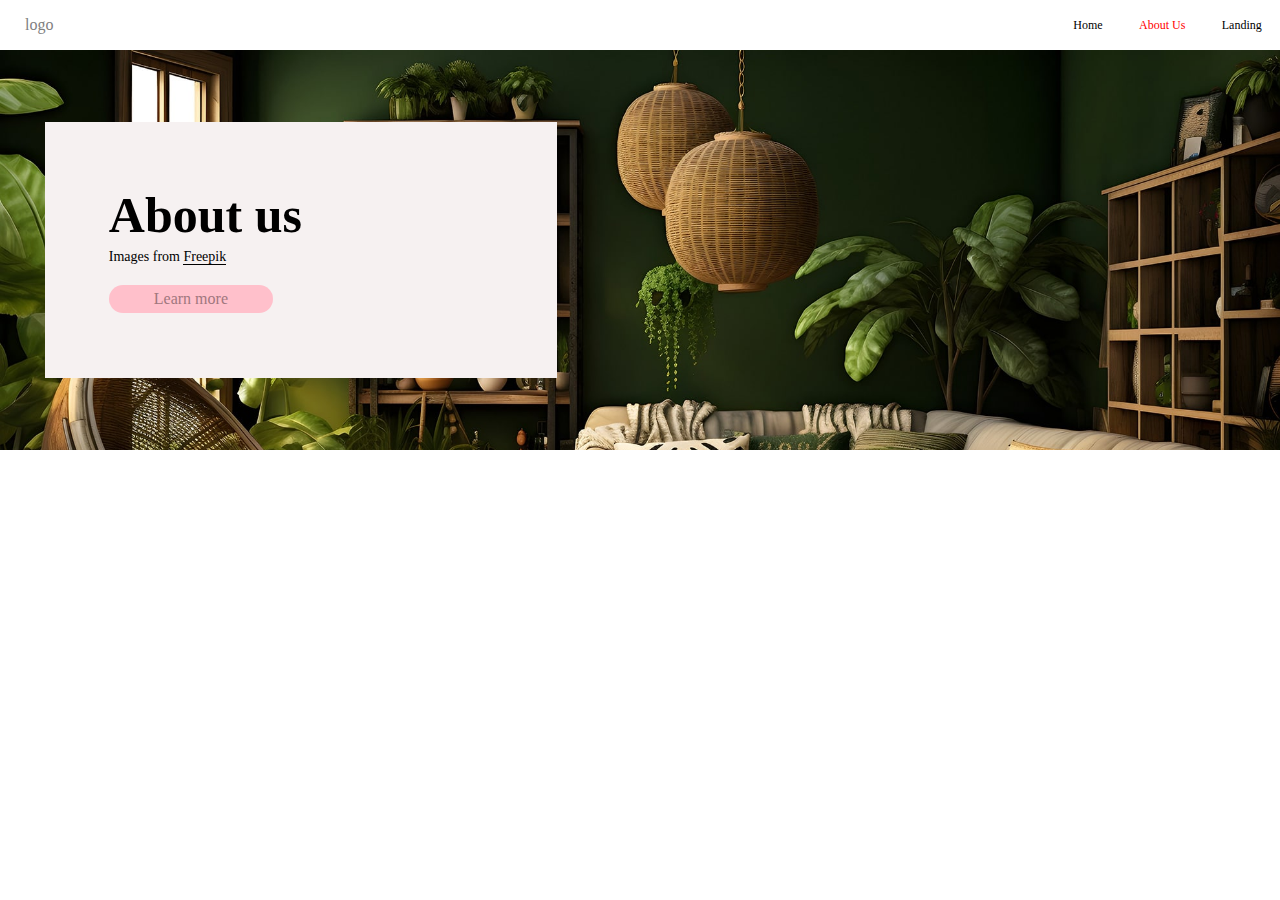
<file: pract_1/index.html>
<html>
    <head>
        <link rel="stylesheet" href="./style.css" />
        <!-- https://nicepage.com/html-templates/preview/creative-interior-solutions-6283234?device=desktop -->
    </head>
    <body>
        <header>
            <div>Logo</div>
            <div>
                <div>home</div>
                <div class="text-red">about us</div>
                <div>Landing</div>
            </div>
        </header>
        <div class="container">
            <div id="cont-about-us">
                <div class="text-about-us">About us</div>
                <div>Images from <span>Freepik</span></div>
                <div class="button">Learn more</div>
            </div>
        </div>

    </body>
</html>
</file>
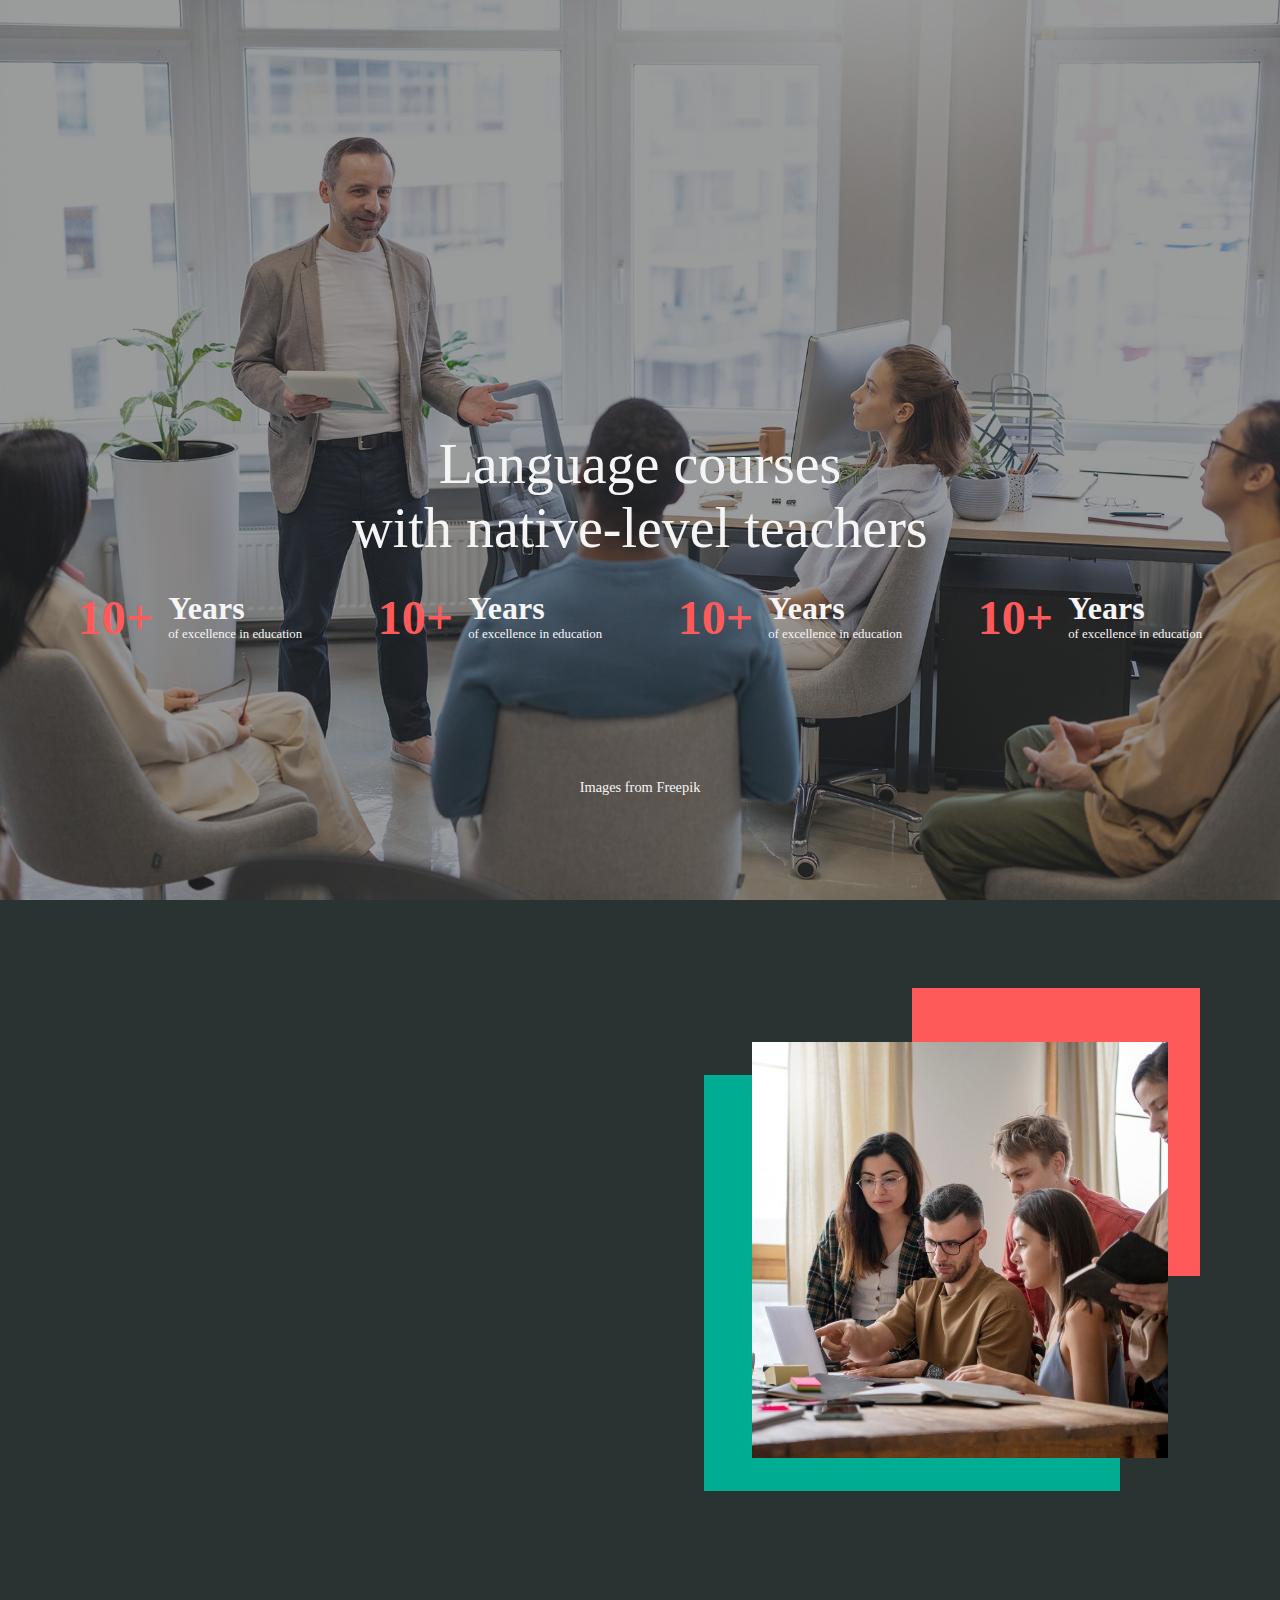
<file: pract_2/index.html>
<html>

<head>
    <link href="./style.css" rel="stylesheet" />
</head>

<body>
    <div class="container">
        <div class="greyscale"></div>
        <div class="wrapper">
            <div class="title">Language courses<br>
                with native-level teachers</div>
            <div class="counters">
                <div class="items">
                    <div class="count">10+</div>
                    <div>
                        <div class="title">Years</div>
                        <div class="description">of excellence in education</div>
                    </div>
                </div>
                <div class="items">
                    <div class="count">10+</div>
                    <div class="wrapper">
                        <div class="title">Years</div>
                        <div class="description">of excellence in education</div>
                    </div>
                </div>
                <div class="items">
                    <div class="count">10+</div>
                    <div class="wrapper">
                        <div class="title">Years</div>
                        <div class="description">of excellence in education</div>
                    </div>
                </div>
                <div class="items">
                    <div class="count">10+</div>
                    <div class="wrapper">
                        <div class="title">Years</div>
                        <div class="description">of excellence in education</div>
                    </div>
                </div>
            </div>
            <div>Images from Freepik</div>
        </div>
    </div>
    <div class="container2">
        <div class="left-section"></div>
        <div class="right-section">
            <div></div>
            <img src="./imgs/con-2-right.jpg" />
            <div></div>
        </div>
    </div>
</body>

</html>
</file>
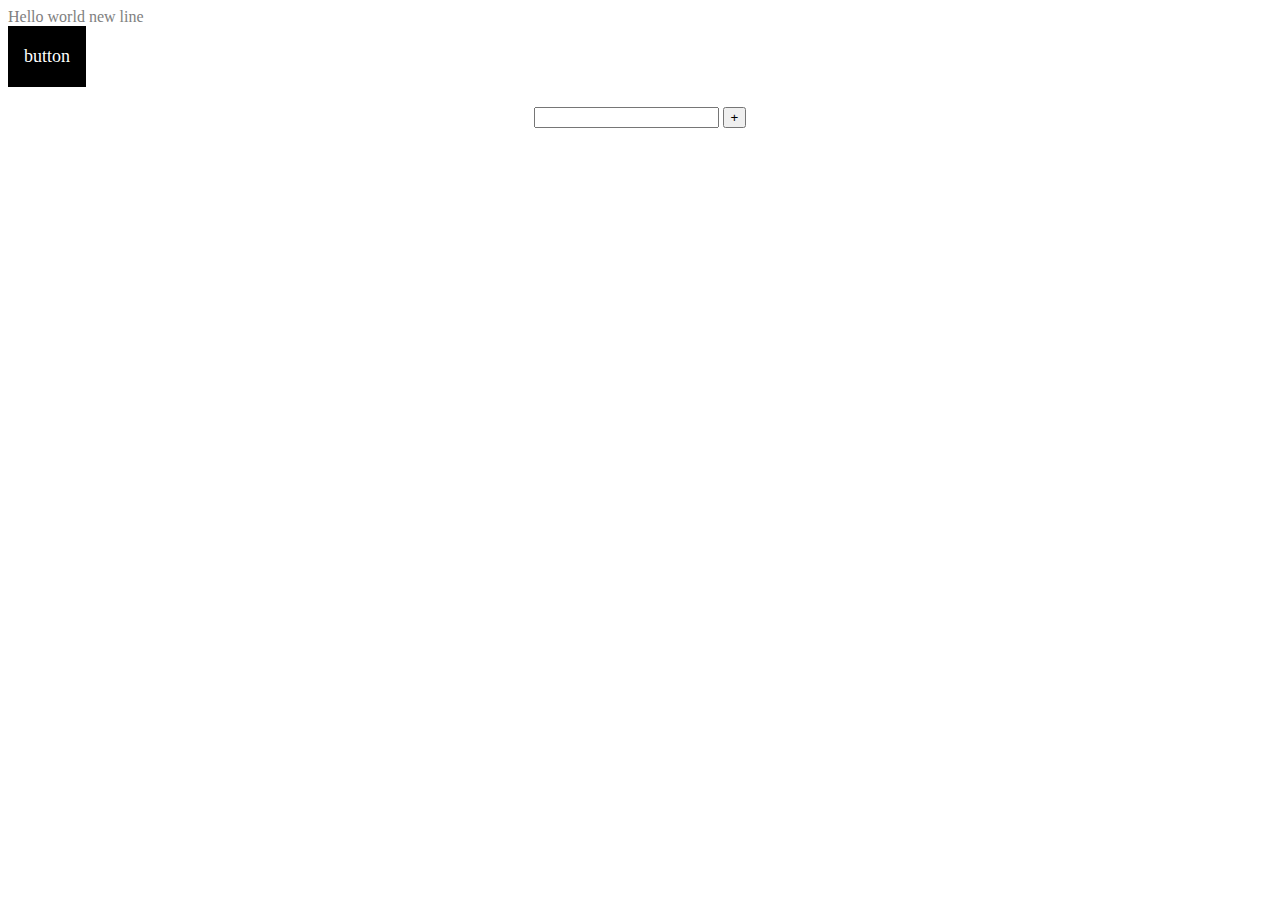
<file: pract_4/index.html>
<link rel="stylesheet" href="./style.css">
<script src="./script.js"></script>

<body>
    <div id="hello-world">Hello world</div>
    <div id="button">button</div>
    <div class="container">
        <div>
            <input type="text" id="todo-input">
            <button id="todo-add">+</button>
        </div>
    </div>
</body>
</file>
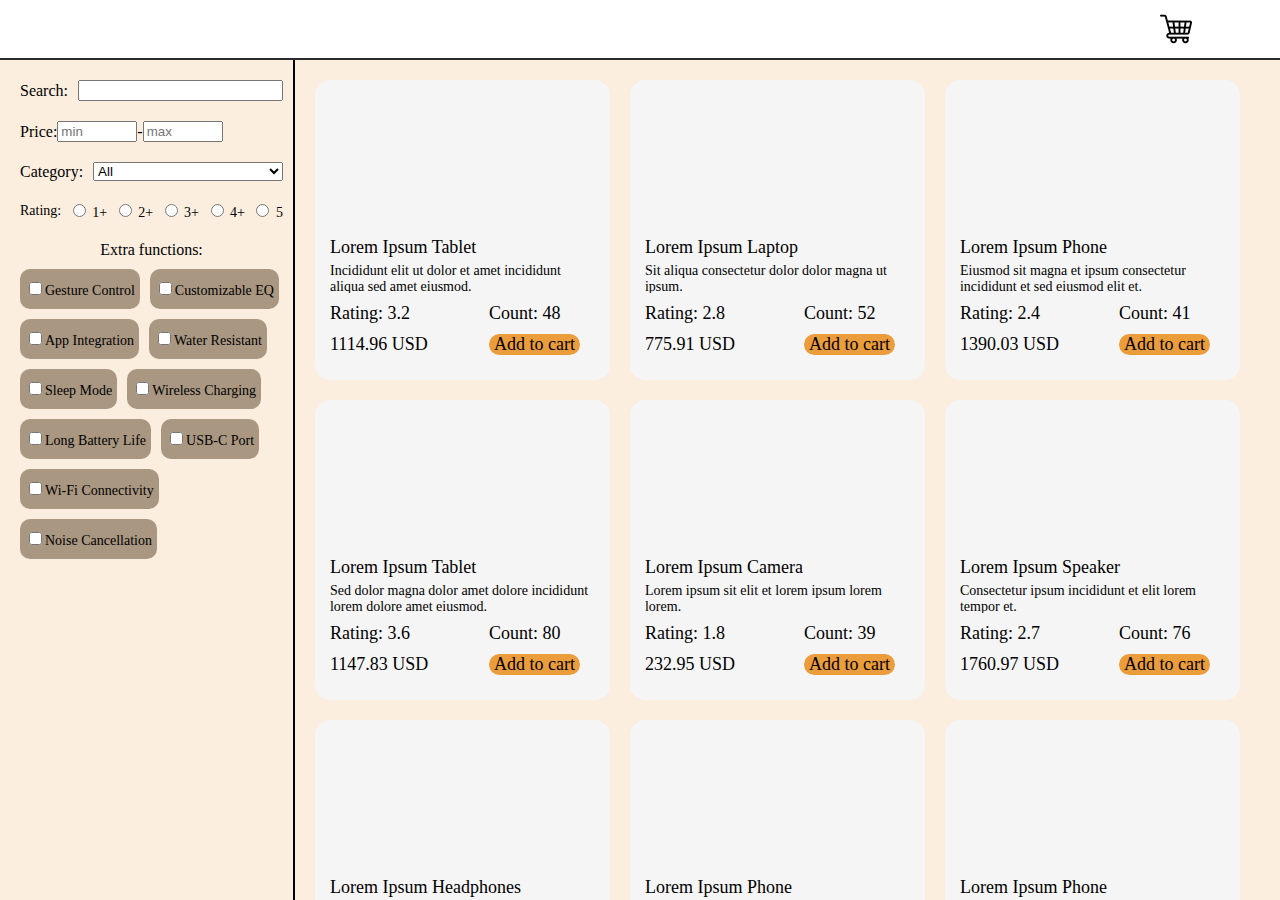
<file: pract_5/index.html>
<head>
    <script src="./script.js"></script>
    <link href="./style.css" rel="stylesheet">
</head>

<body>
    <div class="loader">
        <div class="lds-dual-ring"></div>
    </div>
    <header>
        <div class="wrapper">
            <div class="cart">
                <div>
                    <img src="./imgs/shopping-cart.png" />
                    <div id="cart-counter" class="hide"></div>
                </div>
            </div>
        </div>
    </header>
    <div class="cart-view-wrapper hide">
        <div class="blur"></div>
        <div id="cart-view">
            <div class="title">
                <div>Cart view</div>
                <img id="cart-view-close" src="./imgs/close.png" />
            </div>
            <div class="cart-view-list"></div>
            <div class="total-price">
                Total price:
                <span id="total-price-value">99999.9</span>
            </div>
        </div>
    </div>
    <div class="items-container">
        <div class="wrapper">
            <div class="filters">
                <div class="search">
                    Search: <input id="search-input" type="text" />
                </div>
                <div class="price">
                    Price:
                    <input id="price-min" type="number" min="0" placeholder="min" />
                    -
                    <input id="price-max" type="number" max="99999" placeholder="max" />
                </div>
                <div class="category">
                    Category:
                    <select>
                        <option value="all" selected>All</option>
                    </select>
                </div>

                <div class="rating">
                    Rating:
                    <div>
                        <label for="ratingSelector-1">
                            <input id="ratingSelector-1" type="radio" value="1" name="rating-selector">
                            1+
                        </label>
                    </div>
                    <div>
                        <label for="ratingSelector-2">
                            <input id="ratingSelector-2" type="radio" value="2" name="rating-selector">
                            2+
                        </label>
                    </div>
                    <div>
                        <label for="ratingSelector-3">
                            <input id="ratingSelector-3" type="radio" value="3" name="rating-selector">
                            3+
                        </label>
                    </div>
                    <div>
                        <label for="ratingSelector-4">
                            <input id="ratingSelector-4" type="radio" value="4" name="rating-selector">
                            4+
                        </label>
                    </div>
                    <div>
                        <label for="ratingSelector-5">
                            <input id="ratingSelector-5" type="radio" value="5" name="rating-selector">
                            5
                        </label>
                    </div>
                </div>
                <div class="extra-functions">
                    Extra functions:
                    <div class="extra-functions-container">

                    </div>
                </div>
            </div>
            <div class="items"></div>
        </div>
    </div>
</body>
</file>
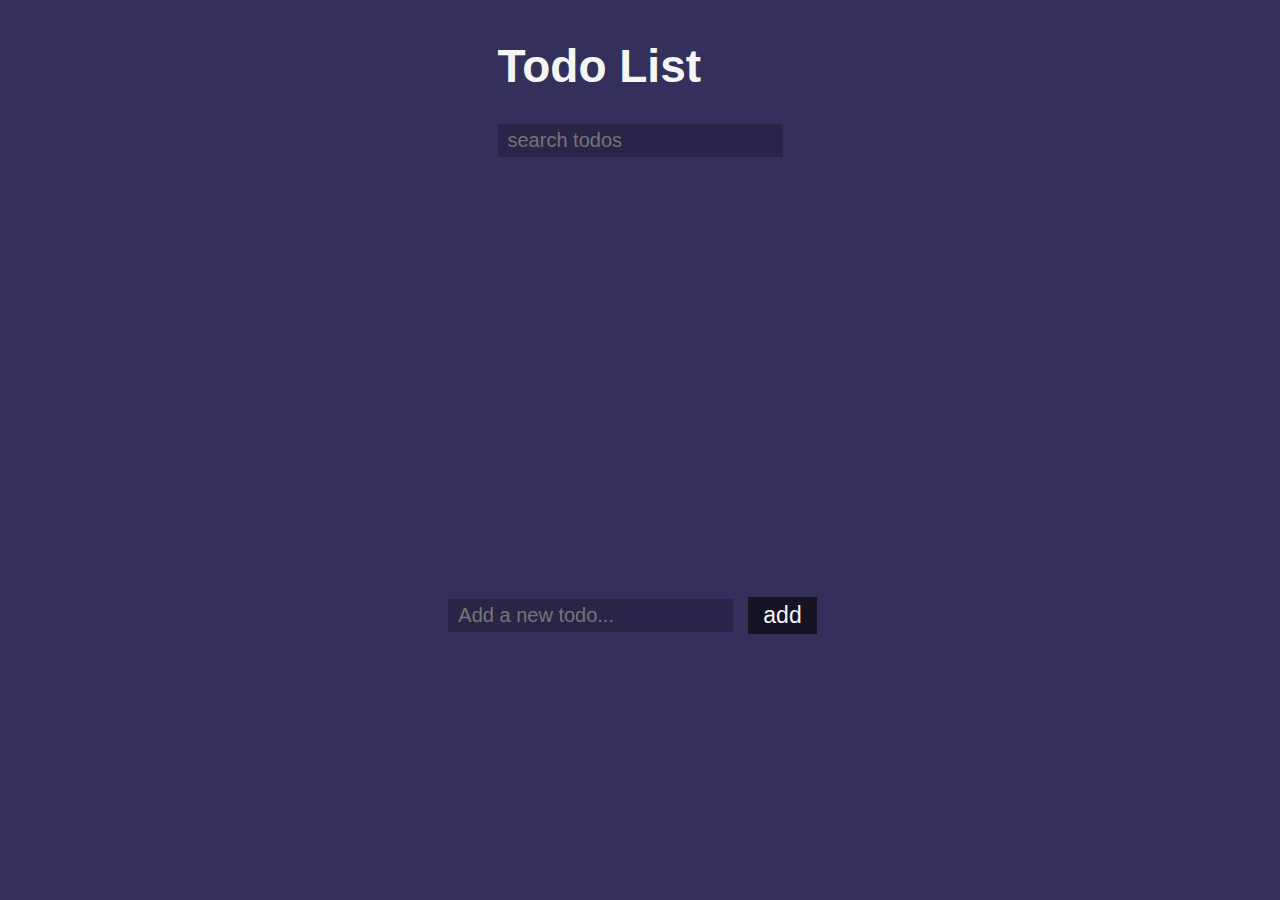
<file: todoList/index.html>
<html>

<head>
    <link rel="stylesheet" href="./style.css" />
</head>

<body>
    <div class="container">
        <header>
            <h1>Todo List</h1>
            <input class="input" type="text" placeholder="search todos" />
        </header>

        <div class="todos">
            <!-- <div class="item">
                <input type="checkbox">
                <div class="title">Some text</div>
                <div class="trash-icon">
                    <img src="./trash.png" />
                </div>
            </div>
            <div class="item">
                <input type="checkbox">
                <div class="title">Dolore deserunt labore nisi aute sit anim est voluptate officia nostrud.</div>

                <div class="trash-icon">
                    <img src="./trash.png" />
                </div>
            </div>
            <div class="item">
                <input type="checkbox">
                <div class="title">Pariatur laborum quis ut velit culpa velit sit non. Incididunt ipsum nisi ipsum sunt
                    incididunt dolor dolore sint est aute. Esse incididunt enim laborum enim cillum amet exercitation.
                </div>

                <div class="trash-icon">
                    <img src="./trash.png" />
                </div>
            </div> -->
        </div>

       <div class="add">
            <input class="input" type="text" placeholder="Add a new todo..." />
            <br />
            <div class="button">
                add
            </div>
       </div>
    </div>

    <script src="./script.js"></script>
</body>

</html>
</file>
<file: pract_1/style.css>
body {
    margin: 0;
}

header {
    width: 100%;
    height: 50px;
    display: flex;
    justify-content: space-between;
}

header>div:first-child {
    width: fit-content;
    display: flex;
    align-items: center;
    padding-left: 25px;
    color: grey;
    text-transform: lowercase;
}

header>div:last-child {
    width: 225px;
    display: flex;
    justify-content: space-around;
    align-items: center;
    text-transform: capitalize;
    font-size: 12px;
}

.text-red {
    color: red
}

/* header > div:last-child>div:nth-child(2) {
    color: red
} */


.container {
    box-sizing: border-box;
    width: 100%;
    min-height: 400px;
    max-height: 600px;
    height: 40vh;
    /* padding-top: 30%; */

    background-image: url('./imgs/containaer_1.jpg');
    background-size: cover;

    display: flex;
    align-items: center;
}

#cont-about-us {
    margin-left: 3.5%;
    box-sizing: border-box;
    padding: 5%;
    width:40%;
    aspect-ratio: 1/0.5;
    background-color: rgb(246, 241, 241);
}

.text-about-us {
    font-size: 50px;
    font-weight: bolder;
}

.text-about-us+div {
    font-size: 14px;
    margin: 5px 0;
}

.text-about-us+div>span {
    border-bottom: 1px solid black;
    cursor: pointer;
}
.text-about-us+div>span:hover {
   border-color: red; 
}

.button {
    background-color: pink;
    color:rgb(159, 119, 126);
    padding: 5px 45px;
    width: fit-content;
    border-radius: 25px;
    margin-top: 20px;
}
</file>
<file: pract_2/style.css>
body {
    margin: 0
}

.container {
    width: 100%;
    height: 100vh;
    min-width: 700px;
    background-image: url('./imgs/cont-1-bg.jpg');
    background-position: center;
    background-size: cover;
    /* filter:brightness(50%); */
    position: relative;
    z-index: 10;
    display: flex;
    justify-content: center;
}

.container>.wrapper {
    min-width: 800px;
    width: 1200px;
    max-width: 1600px;
    height: 100%;
    display: flex;
    flex-direction: column;
    align-items: center;
    justify-content: flex-end;
}
.container>.wrapper>div {
    width: 100%;
}

.container>.greyscale {
    position: absolute;
    width: 100%;
    height: 100%;
    background-color: rgba(54, 55, 55, 0.5);
    left: 0;
    z-index: 5;
}

.container>.wrapper>.title {
    color: whitesmoke;
    font-size: 3.5em;
    text-align: center;
}

.container .title,
.container .counters {
    position: relative;
    z-index: 11;
}

.container>.wrapper>div {
    width: 100%;
}

.container>.wrapper>.counters {
    display: flex;
    justify-content: space-around;
    align-items: center;
    margin: 30px 0;
}

.counters .items {
    display: flex;
}

.items .count {
    font-size: 3em;
    color: #FF5a5a;
    font-weight: bolder;
    margin-right: 15px;
}

.items .title {
    font-size: 2em;
    color: whitesmoke;
    font-weight: bolder;
}

.items .description {
    font-size: 0.8em;
    color: whitesmoke;
}

.container>.wrapper>div:last-child {
    width: 100%;
    height: 25%;
    display: flex;
    justify-content: center;
    align-items: center;
    font-size: 0.9em;
    color: whitesmoke;
    z-index: 11;
    position: relative;
}

.container2 {
    width: 100%;
    height: 700px;
    display: flex;
    background-color: #293331;
}
.container2>div {
    width: 100%;
    height: 100%;
}
.container2>.right-section {
    display: flex;
    justify-content: center;
    align-items: center;
    position: relative;
}
.container2>.right-section img {
    width:65%;
    aspect-ratio: 1/1;
    object-position: center;
    object-fit: cover;
    position: relative;
    z-index: 10;
}
.container2>.right-section>div:last-child {
    width:65%;
    aspect-ratio: 1/1;
    position: absolute;
    background-color: #00ac92;
    left: 10%;
    top: 25%;
    z-index: 5;
}

.container2>.right-section>div:first-child {
    width:45%;
    aspect-ratio: 1/1;
    position: absolute;
    background-color: #ff5a5a;
    right: 12.5%;
    top: 12.5%;
    z-index: 5;
}
</file>
<file: pract_4/style.css>
#button {
    padding: 20px 16px;
    background-color: black;
    color: white;
    font-size: large;
    transition: 0.3s;
    box-sizing: border-box;
    width: fit-content;
    cursor: pointer;
}

#button:hover {
    transform: scale(1.1);
}

.item {
    border: 2px solid red;
    background-color: greenyellow;
    padding: 10px;
}

.margin-top-bottom {
    margin: 10px 0;
}

.container {
    width: clamp(720px, 100% 1000px);
    display: flex;
    flex-direction: column;
    align-items: center;
    row-gap: 20px;
    padding: 20px;
}

.todo-item {
    padding: 20px;
    border: 2px solid black;
    border-radius: 20px;
    width: fit-content;
}

.todo-item>span {
    color: red;
}
</file>
<file: pract_5/style.css>
* {
    box-sizing: border-box;
}

body {
    margin: 0;
}

.wrapper {
    width: clamp(720px, 100%, 1400px);
    padding: 0 20px;
    margin: auto;
}

.loader {
    position: absolute;
    width: 100%;
    height: 100vh;
    background-color: bisque;
    z-index: 2;
    display: flex;
}

.loader.hide {
    display: none;
}

.lds-dual-ring {
    margin: auto;
    color: #abbd81;
    display: inline-block;
    width: 160px;
    height: 160px;
}

.lds-dual-ring:after {
    content: " ";
    display: block;
    width: 146px;
    height: 146px;
    margin: 8px;
    border-radius: 50%;
    border: 16px solid currentColor;
    border-color: currentColor transparent currentColor transparent;
    animation: lds-dual-ring 1.2s linear infinite;
}

@keyframes lds-dual-ring {
    0% {
        transform: rotate(0deg);
    }

    100% {
        transform: rotate(360deg);
    }
}

header {
    width: 100%;
    height: 60px;
    border-bottom: 2px solid rgb(44, 43, 43);
    display: flex;
}

header .wrapper {
    height: 100%;
    display: flex;
    justify-content: flex-end;
    align-items: center;
}

.cart {
    width: 100px;
    cursor: pointer;
}

.cart>div {
    position: relative;
    width: 32px;
    display: flex;
}

.cart img {
    width: 100%;
    aspect-ratio: 1/1;
}

.cart #cart-counter {
    position: absolute;
    right: 0;

    transform: translate(50%, -25%);
    width: 3ch;
    aspect-ratio: 1/1;
    background-color: black;
    border-radius: 50%;
    color: white;
    display: flex;
    justify-content: center;
    align-items: center;
    font-size: 12px;
}

#cart-counter.hide {
    display: none;
}

.cart-view-wrapper {
    top:0;
    position: absolute;
    width: 100vw;
    height: 100vh;

    >.blur {
        position: absolute;
        width: 100%;
        height: 100%;
        background-color: rgba(0, 0, 0, 0.1);
    }
}

.cart-view-wrapper.hide {
    display: none;
}

#cart-view {
    position: absolute;
    width: clamp(500px, 80%, 800px);
    height: clamp(600px, 80vh, 700px);
    left: 50%;
    top: 50%;
    transform: translateX(-50%) translateY(-50%);

    background-color: whitesmoke;
    border-radius: 20px;
    padding: 20px;
    box-shadow: 0 0 14px 0px #5f5c5c;
    display: flex;
    flex-direction: column;
    row-gap: 20px;
}

#cart-view .title {
    width: 100%;
    height: 35px;
    font-size: 25px;
    text-align: center;
    border-bottom: 2px solid #5f5c5c;
    padding: 5px 0;
    display: flex;
    >div {
        flex-grow: 2;
    }
    >#cart-view-close {
        height: 100%;
        cursor: pointer;
    }
}

.cart-view-list {
    flex-grow: 2;
    width: 100%;
    overflow-y: auto;
    display: grid;
    grid-row: auto;
    row-gap: 10px;
}

.cart-view-item {
    width: 100%;
    height: 200px;
    display: grid;
    grid-template-rows: 80% auto;
    grid-template-columns: 30% 20% 20% 15% 15%;
    row-gap: 10px;
    justify-items: center;
    font-size: 18px;

    >.image {
        aspect-ratio: 1/1;
        height: 100%;
        background-image: var(--bgImg);
        background-position: center;
        background-size: cover;
        grid-row: 1/1;
        grid-column: 1/1;
    }

    >.name {
        grid-row: 2/2;
        grid-column: 1/1;
        display: flex;
        align-items: center;
        justify-content: center;
    }

    >.price,
    >.count,
    >.total-item-price,
    >.remove-item {
        grid-row: 1/3;
        display: flex;
        align-items: center;
        justify-content: center;
    }

    >.count {
        width: 100%;
        display: flex;
        justify-content: space-between;
        align-items: center;
        padding: 0 10px;

        >.decrease-count,
        >.increase-count {
            padding: 10px;
            border-radius: 5px;
            border: 2px solid black;
            cursor: pointer;
        }
    }

    >.remove-item img {
        width: 32px;
        aspect-ratio: 1/1;
        object-fit: contain;
        object-position: center;
    }
}

#cart-view .total-price {
    width: 100%;
    display: flex;
    justify-content: end;
    font-size: 20px;

    >span {
        margin-left: 10px;
    }
}

.items-container {
    width: 100%;
    height: calc(100vh - 60px);
    display: flex;
    background-color: rgb(251, 238, 223);
}

.items-container .wrapper {
    display: flex;
    height: 100%;
}

.filters {
    width: 300px;
    height: 100%;
    display: flex;
    align-items: center;
    border-right: 2px solid black;
    flex-direction: column;
    row-gap: 20px;
    padding: 20px 0;
    padding-right: 10px;
}

.filters>div {
    width: 100%;
    margin: 0 10px;
    display: flex;
    align-items: center;
}

.filters .search input,
.filters .category select {
    flex-grow: 2;
    margin-left: 10px;
}

.filters .search img {
    height: 20px;
    aspect-ratio: 1/1;
    margin-left: 10px;
}


.filters .price>input {
    width: 80px;
}

.filters .rating {
    display: flex;
    justify-content: space-between;
    align-items: center;
    font-size: 14px;
}

.filters .extra-functions {
    flex-direction: column;
    align-items: start;
}

.filters .extra-functions-container {
    width: 100%;
    height: 300px;
    overflow-y: auto;
    margin: 10px 0;
    display: flex;
    flex-wrap: wrap;
    row-gap: 10px;
    column-gap: 10px;
    font-size: 14px;
}

.filters .extra-functions-container label {
    width: fit-content;
    padding: 10px 5px;
    border-radius: 10px;
    background-color: rgb(169, 151, 130);
}

.filters>div:last-child {
    width: 100%;
    display: flex;
    justify-content: center;
    align-items: center;
}

.items {
    flex-grow: 2;
    height: 100%;
    display: grid;
    grid-template-columns: repeat(4, 1fr);
    grid-auto-rows: 300px;
    row-gap: 20px;
    column-gap: 20px;
    padding: 20px;
    overflow: scroll;
}

@media screen and (max-width: 800px) {
    .items {
        grid-template-columns: repeat(1, 1fr);
    }
}

@media screen and (min-width:800px) and (max-width: 1100px) {
    .items {
        grid-template-columns: repeat(2, 1fr);
    }
}

@media screen and (min-width:1100px) and (max-width: 1300px) {
    .items {
        grid-template-columns: repeat(3, 1fr);
    }
}

.items .item {
    width: 100%;
    height: 100%;
    padding: 15px;
    background-color: whitesmoke;
    border-radius: 15px;
    display: flex;
    flex-direction: column;
}

.item.hide {
    display: none;
}

.item>div {
    width: 100%;
}

.item .item-image {
    height: 55%;
    background-image: var(--bgURL);
    background-position: center;
    background-size: cover;
}

.item .item-title {
    font-size: 18px;
    margin: 5px 0;
}

.item .item-short-description {
    overflow: hidden;
    font-size: 14px;
    height: 32px;
}

.item .item-bottom {
    display: grid;
    height: auto;
    grid-template-columns: 60% 40%;
    grid-template-rows: 1fr 1fr;
    grid-template-areas:
        "rating available-count"
        "price  add";

    font-size: 18px;
    flex-grow: 2;
    margin: 10px 0;
    row-gap: 10px;
}

.item .item-bottom .item-rating {
    grid-area: rating;
}

.item .item-bottom .item-available-count {
    grid-area: available-count;
}

.item .item-bottom .item-add {
    grid-area: add;
    background-color: rgb(235, 156, 59);
    display: flex;
    align-items: center;
    justify-content: center;
    width: fit-content;
    border-radius: 15px;
    padding: 0 5px;
    cursor: pointer;
}

.item-add.disabled {
    opacity: 0.5;
}
</file>
<file: todoList/style.css>
body {
  background: #352f5b;
  font-family: "Josefin Sans", sans-serif;
  font-size: 23px;
}

.container {
  max-width: 600px;
  display: flex;
  flex-direction: column;
  align-items: center;
  margin: auto;
}

header h1 {
  color: whitesmoke;
}

.input {
  padding: 5px 10px;
  font-size: 20px;
}

input[type="text"],
input[type="text"]:focus {
  color: #fff;
  border: none;
  background: rgba(0, 0, 0, 0.2);
  max-width: 400px;
}
.todos {
  margin: 20px 0;
  width: 100%;
  height: 400px;
  display: flex;
  flex-direction: column;
  row-gap: 10px;
  overflow: auto;
}
.todos .item {
  color: #fff;
  display: flex;
  align-items: center;
}

.item input {
  margin-right: 10px;
}
.item .trash-icon {
  justify-self: end;
  margin-left: auto;
}
.item img {
  width: 32px;
  aspect-ratio: 1/1;
  cursor: pointer;
}


.add {
  width: 100%;
  display: flex;
  align-items: center;
  color: whitesmoke;
  justify-content: center;
}

.button {
  padding: 5px 15px;
  background-color: #151324;
  margin: 0 15px;
}

.hide {
  /* opacity: 0; */
  display: none !important;
}
</file>
